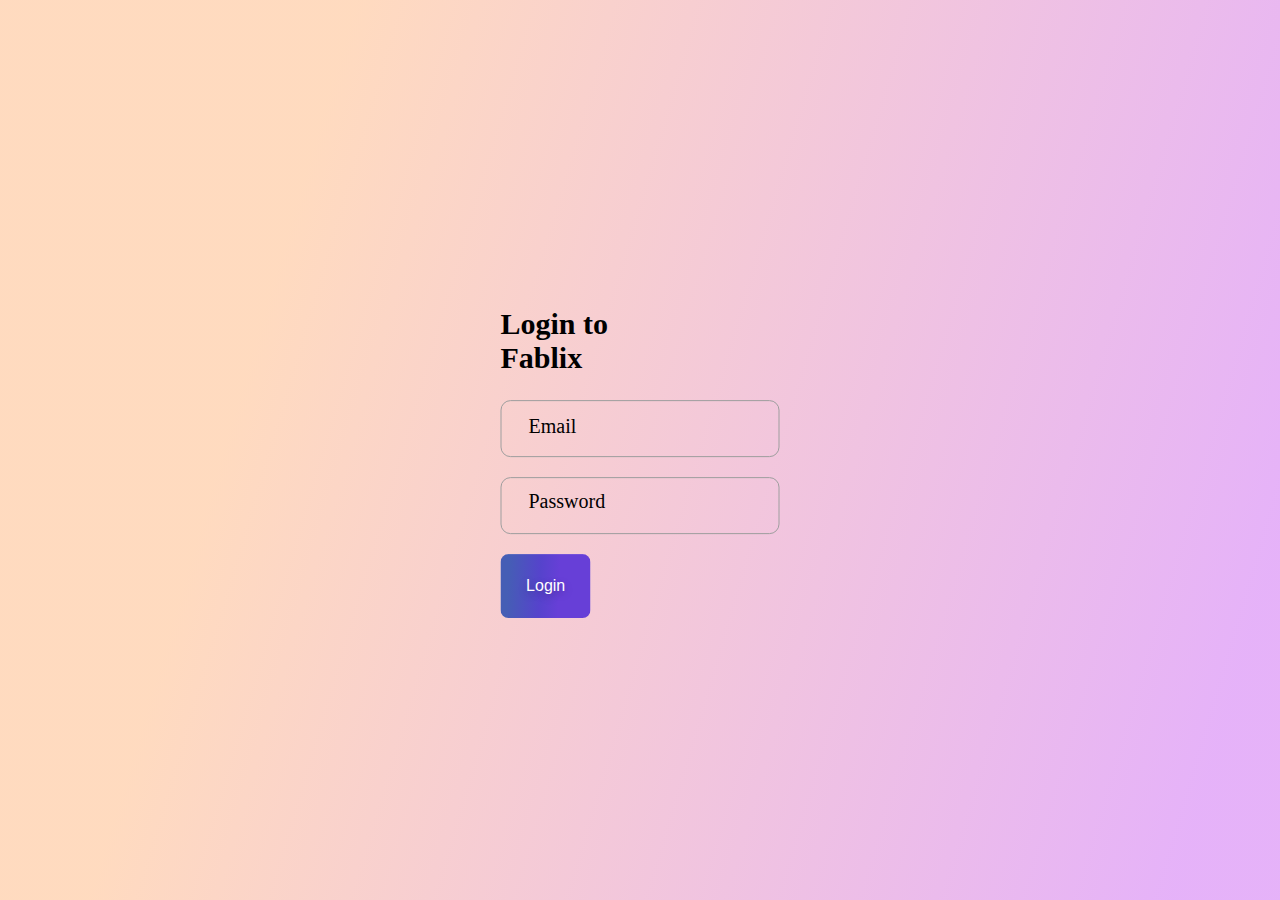
<file: WebContent/login.html>
<!-- This page will be redirected from any url if you are not logged in -->
<!DOCTYPE html>
<html lang="en">
<head>
    <meta charset="UTF-8">
    <meta name="viewport" content="width=device-width, initial-scale=1.0">
    <link rel="stylesheet" href="login.css">

    <title>Login to Fablix</title>
<!--    <link rel="stylesheet" href="https://maxcdn.bootstrapcdn.com/bootstrap/4.0.0/css/bootstrap.min.css"-->
<!--          integrity="sha384-Gn5384xqQ1aoWXA+058RXPxPg6fy4IWvTNh0E263XmFcJlSAwiGgFAW/dAiS6JXm" crossorigin="anonymous">-->
</head>
<body>

    <form id="login_form" method="post" action="#">
        <div class="input-group">
            <div class="inside-div">
                <h2>Login to Fablix</h2>
                <div class="form-group">
                    <input class="input" name="username" id="username" required type="text">
                    <label class="username-label" for="username">Email</label>
                </div>
                <div class="form-group">
                    <input class="input" name="password" id="password" required type="password">
                    <label class="password-label" for="password">Password</label>
                </div>
                <button class="button-36" role="button" type ="submit">Login</button>
            </div>
<!--            <div class="g-recaptcha" data-sitekey="6Le-784pAAAAAEMk3FDHMHbced-FCfIt2Z2Ko76u"></div>-->
            <div id="login_error_message"></div>
        </div>
    </form>


    <script src='https://www.google.com/recaptcha/api.js' type="text/javascript"></script>
    <!-- include jQuery-->
    <script src="https://ajax.googleapis.com/ajax/libs/jquery/3.2.1/jquery.min.js"></script>
    <!-- include our own JS file -->
    <script src="./login.js"></script>
</body>
</html>
</file>
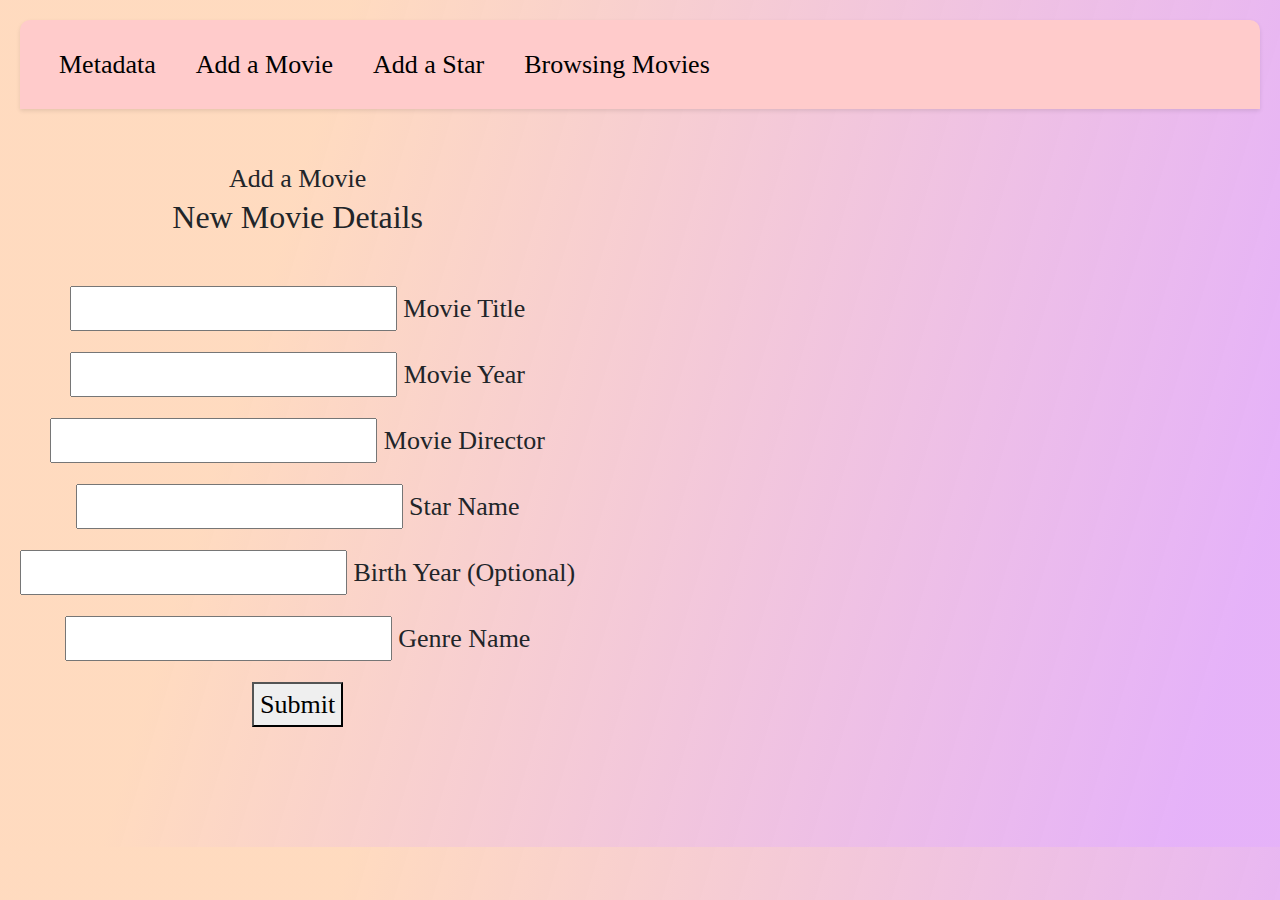
<file: WebContent/_dashboard/add-movie.html>
<!DOCTYPE html>
<html lang="en">
<head>
    <meta charset="utf-8">
    <meta name="viewport"
          content="width=device-width, initial-scale=1, shrink-to-fit=no">

    <link rel="stylesheet" href="https://cdnjs.cloudflare.com/ajax/libs/font-awesome/4.7.0/css/font-awesome.min.css">

    <link rel="stylesheet" href="https://maxcdn.bootstrapcdn.com/bootstrap/4.0.0/css/bootstrap.min.css"
          integrity="sha384-Gn5384xqQ1aoWXA+058RXPxPg6fy4IWvTNh0E263XmFcJlSAwiGgFAW/dAiS6JXm" crossorigin="anonymous">

    <link rel="stylesheet" href="../style.css">

    <title>Add a Movie</title>
</head>
<body>

<div class="navbar">
    <div class="buttons">
        <a href="index.html">Metadata</a>
        <a href="add-movie.html">Add a Movie</a>
        <a href="add-star.html">Add a Star</a>
        <a href="../main.html">Browsing Movies</a>
    </div>
</div>

<form id="add-movie" method="get">
    <div class="input-group">
        <div class="inside-div">
            <header>Add a Movie</header>
            <div id="movie_details"><h2>New Movie Details</h2></div>
            <div class="form-group">
                <input class="input" name="movie_title" id="movie_title" required type="text">
                <label class="password-label" for="movie_title">Movie Title</label>
            </div>
            <div class="form-group">
                <input class="input" name="movie_year" id="movie_year" required type="text">
                <label class="password-label" for="movie_year">Movie Year</label>
            </div>
            <div class="form-group">
                <input class="input" name="movie_director" id="movie_director" required type="text">
                <label class="username-label" for="movie_director">Movie Director</label>
            </div>
            <div class="form-group">
                <input class="input" name="star_name" id="star_name" required type="text">
                <label class="password-label" for="star_name">Star Name</label>
            </div>
            <div class="form-group">
                <input class="input" name="birth_year" id="birthyear" type="text">
                <label class="password-label" for="birthyear">Birth Year (Optional)</label>
            </div>
            <div class="form-group">
                <input class="input" name="genre_name" id="genre_name" required type="text">
                <label class="password-label" for="genre_name">Genre Name</label>
            </div>

            <button class="button-36" role="button" type ="submit">Submit</button>
        </div>
        <div id="add_star_error_message"></div>
    </div>
</form>

<script src="https://ajax.googleapis.com/ajax/libs/jquery/3.2.1/jquery.min.js"></script>
<script src="https://cdnjs.cloudflare.com/ajax/libs/popper.js/1.12.9/umd/popper.min.js"></script>
<script src="https://maxcdn.bootstrapcdn.com/bootstrap/4.0.0/js/bootstrap.min.js"></script>
<script src="add-movie.js"></script>

</body>
</html>
</file>
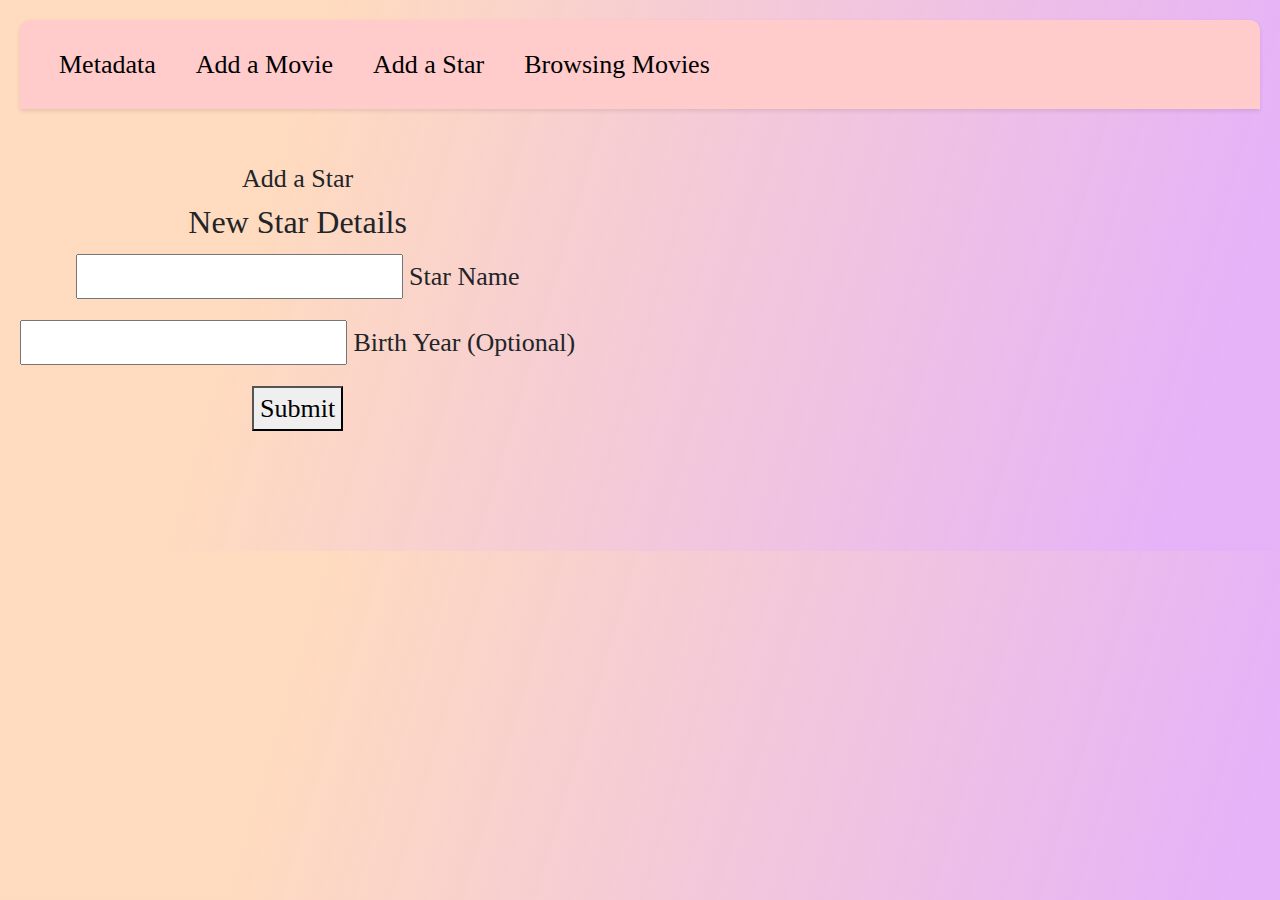
<file: WebContent/_dashboard/add-star.html>
<!DOCTYPE html>
<html lang="en">
<head>
    <meta charset="utf-8">
    <meta name="viewport"
          content="width=device-width, initial-scale=1, shrink-to-fit=no">

    <link rel="stylesheet" href="https://cdnjs.cloudflare.com/ajax/libs/font-awesome/4.7.0/css/font-awesome.min.css">

    <link rel="stylesheet" href="https://maxcdn.bootstrapcdn.com/bootstrap/4.0.0/css/bootstrap.min.css"
          integrity="sha384-Gn5384xqQ1aoWXA+058RXPxPg6fy4IWvTNh0E263XmFcJlSAwiGgFAW/dAiS6JXm" crossorigin="anonymous">

    <link rel="stylesheet" href="../style.css">

    <title>Add a Star</title>
</head>
<body>

<div class="navbar">
    <div class="buttons">
        <a href="index.html">Metadata</a>
        <a href="add-movie.html">Add a Movie</a>
        <a href="add-star.html">Add a Star</a>
        <a href="../main.html">Browsing Movies</a>
    </div>
</div>

<form id="add-star" method="get">
    <div class="input-group">
        <div class="inside-div">
            <header>Add a Star</header>
            <div id="star_details"><h2>New Star Details</h2></div>
            <div class="form-group">
                <input class="input" name="star_name" id="starname" required type="text">
                <label class="username-label" for="starname">Star Name</label>
            </div>
            <div class="form-group">
                <input class="input" name="birth_year" id="birthyear" required type="text">
                <label class="password-label" for="birthyear">Birth Year (Optional)</label>
            </div>
            <button class="button-36" role="button" type ="submit">Submit</button>
        </div>
        <div id="add_star_error_message"></div>
    </div>
</form>

<script src="https://ajax.googleapis.com/ajax/libs/jquery/3.2.1/jquery.min.js"></script>
<script src="https://cdnjs.cloudflare.com/ajax/libs/popper.js/1.12.9/umd/popper.min.js"></script>
<script src="https://maxcdn.bootstrapcdn.com/bootstrap/4.0.0/js/bootstrap.min.js"></script>
<script src="add-star.js"></script>

</body>
</html>
</file>
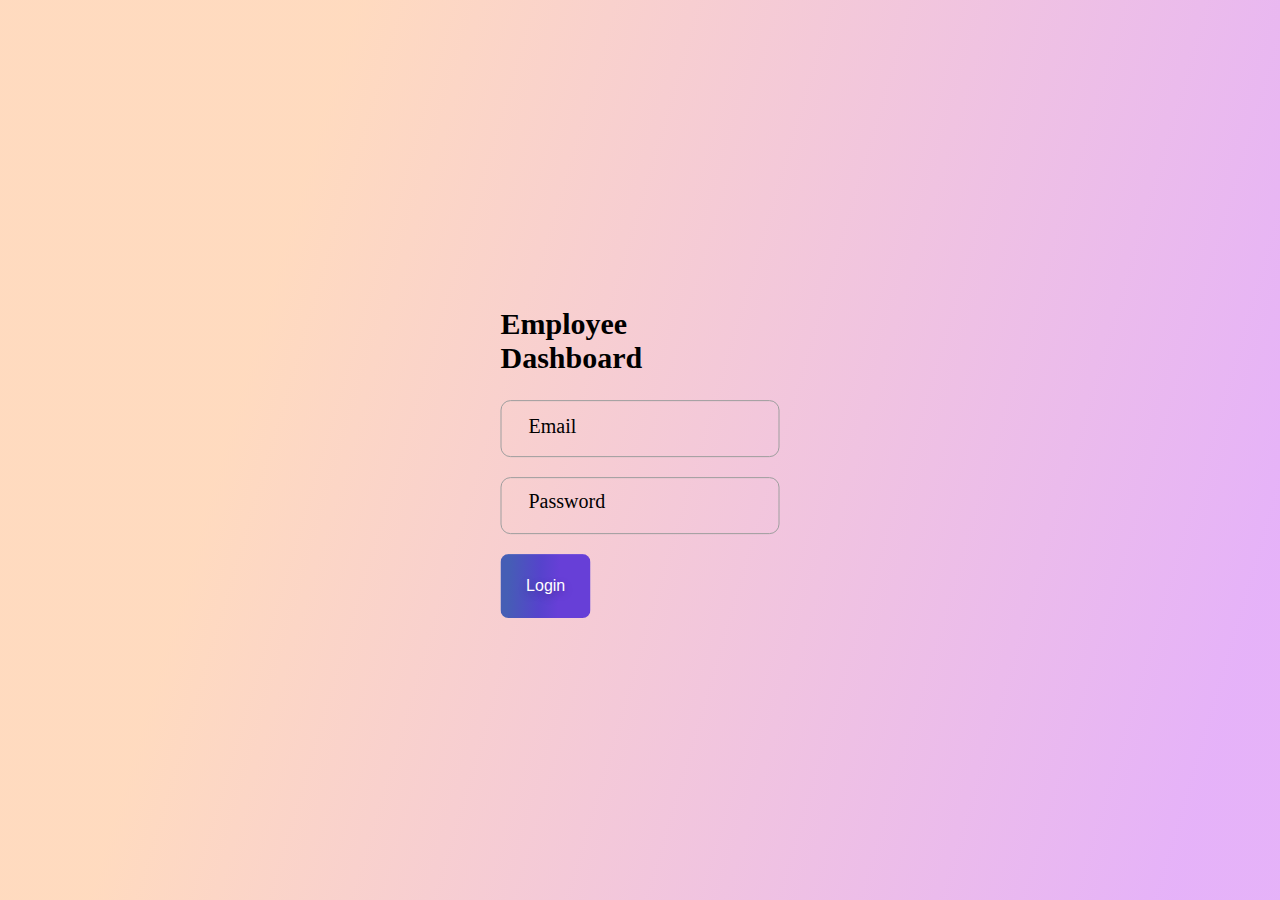
<file: WebContent/_dashboard/employee-login.html>
<!DOCTYPE html>
<html lang="en">
<head>
    <meta charset="UTF-8">
    <meta name="viewport" content="width=device-width, initial-scale=1.0">
    <link rel="stylesheet" href="../login.css">

    <title>Employee Login</title>
</head>
<body>

    <form id="login_form" method="post" action="#">
        <div class="input-group">
            <div class="inside-div">
                <h2>Employee Dashboard</h2>
                <div class="form-group">
                    <input class="input" name="username" id="username" required type="text">
                    <label class="username-label" for="username">Email</label>
                </div>
                <div class="form-group">
                    <input class="input" name="password" id="password" required type="password">
                    <label class="password-label" for="password">Password</label>
                </div>
                <button class="button-36" role="button" type ="submit">Login</button>
            </div>
<!--            <div class="g-recaptcha" data-sitekey="6Le-784pAAAAAEMk3FDHMHbced-FCfIt2Z2Ko76u"></div>-->
            <div id="login_error_message"></div>
        </div>
    </form>

    <script src='https://www.google.com/recaptcha/api.js' type="text/javascript"></script>
    <!-- include jQuery-->
    <script src="https://ajax.googleapis.com/ajax/libs/jquery/3.2.1/jquery.min.js"></script>
    <!-- include our own JS file -->
    <script src="./employee-login.js"></script>

</body>
</html>
</file>
<file: WebContent/login.css>
/*form {*/
/*    border: 3px solid #e3dccf;*/
/*    width: 50%; !* adjust this value to control the form's width *!*/
/*}*/

/*.login_div {*/
/*    display: flex;*/
/*    justify-content: center;*/
/*    align-items: center;*/
/*    min-height: 100vh; !* vh stands for viewport height *!*/
/*}*/

/**{*/
/*    border: 1px solid black;*/
/*}*/

body {
    height: 100vh;
    width: 100vw;
    background: linear-gradient(106.5deg, rgba(255, 215, 185, 0.91) 23%, rgba(223, 159, 247, 0.8) 93%);
    margin: 0rem;
    overflow: hidden;
}

.input-group {
    font-size: 1.25rem;
    --primary: #2196f3;
    position: absolute;
    top: 50%;
    left: 50%;
    transform: translate(-50%, -50%);
    /*padding: 250px;*/
}

.input {
    all: unset;
    color: black; /* Default color */
    padding: 1rem;
    border: 1px solid #9e9e9e;
    border-radius: 10px;
    transition: 150ms cubic-bezier(0.4, 0, 0.2, 1);
}

label {
    position: absolute;
    left: 30px;
    color: black; /* Default color */
    pointer-events: none;
    transition: 150ms cubic-bezier(0.4, 0, 0.2, 1);
}

.username-label {
    top: 135px;
}

.password-label {
    top: 210px;
}

.input:focus {
    border: 1px solid var(--primary);
}

.input:is(:focus, :valid) ~ label {
    transform: translateY(-120%) scale(0.7);
    background: linear-gradient(106.5deg, rgba(255, 215, 185, 0.91) 23%, rgba(223, 159, 247, 0.8) 93%);
    padding-inline: 0.3rem;
    color: black; /* Default color */}

.button-36 {
    background-image: linear-gradient(92.88deg, #455EB5 9.16%, #5643CC 43.89%, #673FD7 64.72%);
    border-radius: 8px;
    border-style: none;
    box-sizing: border-box;
    color: #FFFFFF;
    cursor: pointer;
    flex-shrink: 0;
    font-family: "Inter UI","SF Pro Display",-apple-system,BlinkMacSystemFont,"Segoe UI",Roboto,Oxygen,Ubuntu,Cantarell,"Open Sans","Helvetica Neue",sans-serif;
    font-size: 16px;
    font-weight: 500;
    height: 4rem;
    padding: 0 1.6rem;
    text-align: center;
    text-shadow: rgba(0, 0, 0, 0.25) 0 3px 8px;
    transition: all .5s;
    user-select: none;
    -webkit-user-select: none;
    touch-action: manipulation;
}

.button-36:hover {
    box-shadow: rgba(80, 63, 205, 0.5) 0 1px 30px;
    transition-duration: .1s;
}

.form-group {
    display: flex;
    align-items: center;
    justify-content: space-between;
    margin-bottom: 20px;
}

.inside-div {
    width:50%;
    padding:2px;
}
</file>
<file: WebContent/style.css>
body               {
    background: linear-gradient(106.5deg, rgba(255, 215, 185, 0.91) 23%, rgba(223, 159, 247, 0.8) 93%);
    padding:20px;
    font-family: 'Trocchi', serif;
    font-size: 26px;
    font-weight: normal;
    text-align: center;
}

div {
    margin-bottom: 50px;
}

a {
    color: black; /* Default color */
    text-decoration: none; /* Remove underline */
    transition: color 0.15s; /* Smooth transition */
}

a:hover {
    color: #885DF1; /* Color on hover */
}

/* Style for navigation bar */
.navbar {
    background-color: #ffcbcb;
    overflow: hidden;
    border-radius: 10px 10px 0 0;
    box-shadow: 0 2px 4px rgba(0,0,0,0.1);
}

.navbar-right {
    float: right;
}

/* Style for navigation links */
.navbar a {
    float: left;
    display: block;
    color: black;
    text-align: center;
    padding: 14px 20px;
    text-decoration: none;
}

/* Change color on hover */
.navbar a:hover {
    background-color: #e5b6b6;
    color: white;
}

.table_title {
    width: 80%;
    font-weight: bold;
    margin: 0 auto;
}

table {
    border-collapse: collapse;
    width: 80%; /* Adjust the width of the table */
    margin: 0 auto; /* Center the table horizontally */
}

th, td {
    padding: 8px;
    text-align: left;
    border-bottom: 1px solid #ddd;
}

th {
    background-color: #fcfefe;
}

tr:last-child td {
    border-bottom: none;
}

.rounded-corner {
    border-radius: 10px;
    overflow: hidden;
    box-shadow: 0 0 10px rgba(0, 0, 0, 0.1);
}

/* styling search bar */
.search input[type=text] {
    width: 200px;
    height: 25px;
    border-radius: 25px;
    border: none;
}

.search {
    float: right;
    margin: 3px;
}

.buttons {
    float: left;
    margin: 3px;
}

.search button {
    background-color: #ffcbcb;
    color: black;
    float: right;
    padding: 5px 10px;
    margin-right: 16px;
    font-size: 12px;
    border: none;
    cursor: pointer;
}

#genre_body {
    list-style: none;
    margin: 0 auto;
    padding: 0;
    columns: 4;
    width: 50%;
}

#title_body {
    list-style: none;
    display: flex;
    flex-direction: column;
    flex-wrap: wrap;
    height: 4em;
}

.browsing_tables {
    text-align: center;
}

.browsing_elements {
    margin: 4px;
}

.pagination_child {
    display: inline-block;
}
.round_prev_next {
    border-radius: 25px;
    background-color: #ffcbcb;
    color: black;
    padding: 8px 16px;
    width: 100%;
}

.round_prev_next:hover {
    background-color: #e5b6b6;
    color: white;
    cursor: pointer;
}

#page_number {
    width: 10%;
    padding: 10px;
}

.round_prev_next:disabled {
    cursor: not-allowed;
    pointer-events: all !important;
    opacity: 0.3;
}

#popupDialog {
    display: none;
    position: fixed;
    top: 50%;
    left: 50%;
    transform: translate(-50%, -50%);
    padding: 20px;
    background-color: #fff;
    border: 1px solid #ccc;
    box-shadow: 0 4px 8px
    rgba(0, 0, 0, 0.1);
    z-index: 1000;
}

#overlay {
    display: none;
    position: fixed;
    top: 0;
    left: 0;
    width: 100%;
    height: 100%;
    background: rgba(0, 0, 0, 0.5);
    z-index: 999;
}

.quality-selector {
    display: flex;
    align-items: center;
}

.minus-btn,
.plus-btn {
    padding: 5px 10px;
    border: none;
    background-color: #f0f0f0;
    cursor: pointer;
}

.minus-btn:hover,
.plus-btn:hover {
    background-color: #ddd;
}

.quantity {
    padding: 0 10px;
}

#add-star {
    text-align: center;
}

#star_details {
    display: flex;
    flex-direction: column;
    justify-content: center; /* Vertically center items */
    align-items: center; /* Horizontally center items */
    margin: 5px; /* Add margin between links */
}

.autocomplete-suggestions { border: 1px solid #999; background: #FFF; overflow: auto; }
.autocomplete-suggestion { padding: 2px 5px; white-space: nowrap; overflow: hidden; }
.autocomplete-selected { background: #F0F0F0; }
.autocomplete-suggestions strong { font-weight: normal; color: #3399FF; }
.autocomplete-group { padding: 2px 5px; }
.autocomplete-group strong { display: block; border-bottom: 1px solid #000; }

.container {
    height: 100%;
    width: 100%;
    display: flex;
    justify-content: center;
    align-items: center;
}

.autocomplete-searchbox {
    height: 50px;
    width: 600px;
}
</file>
